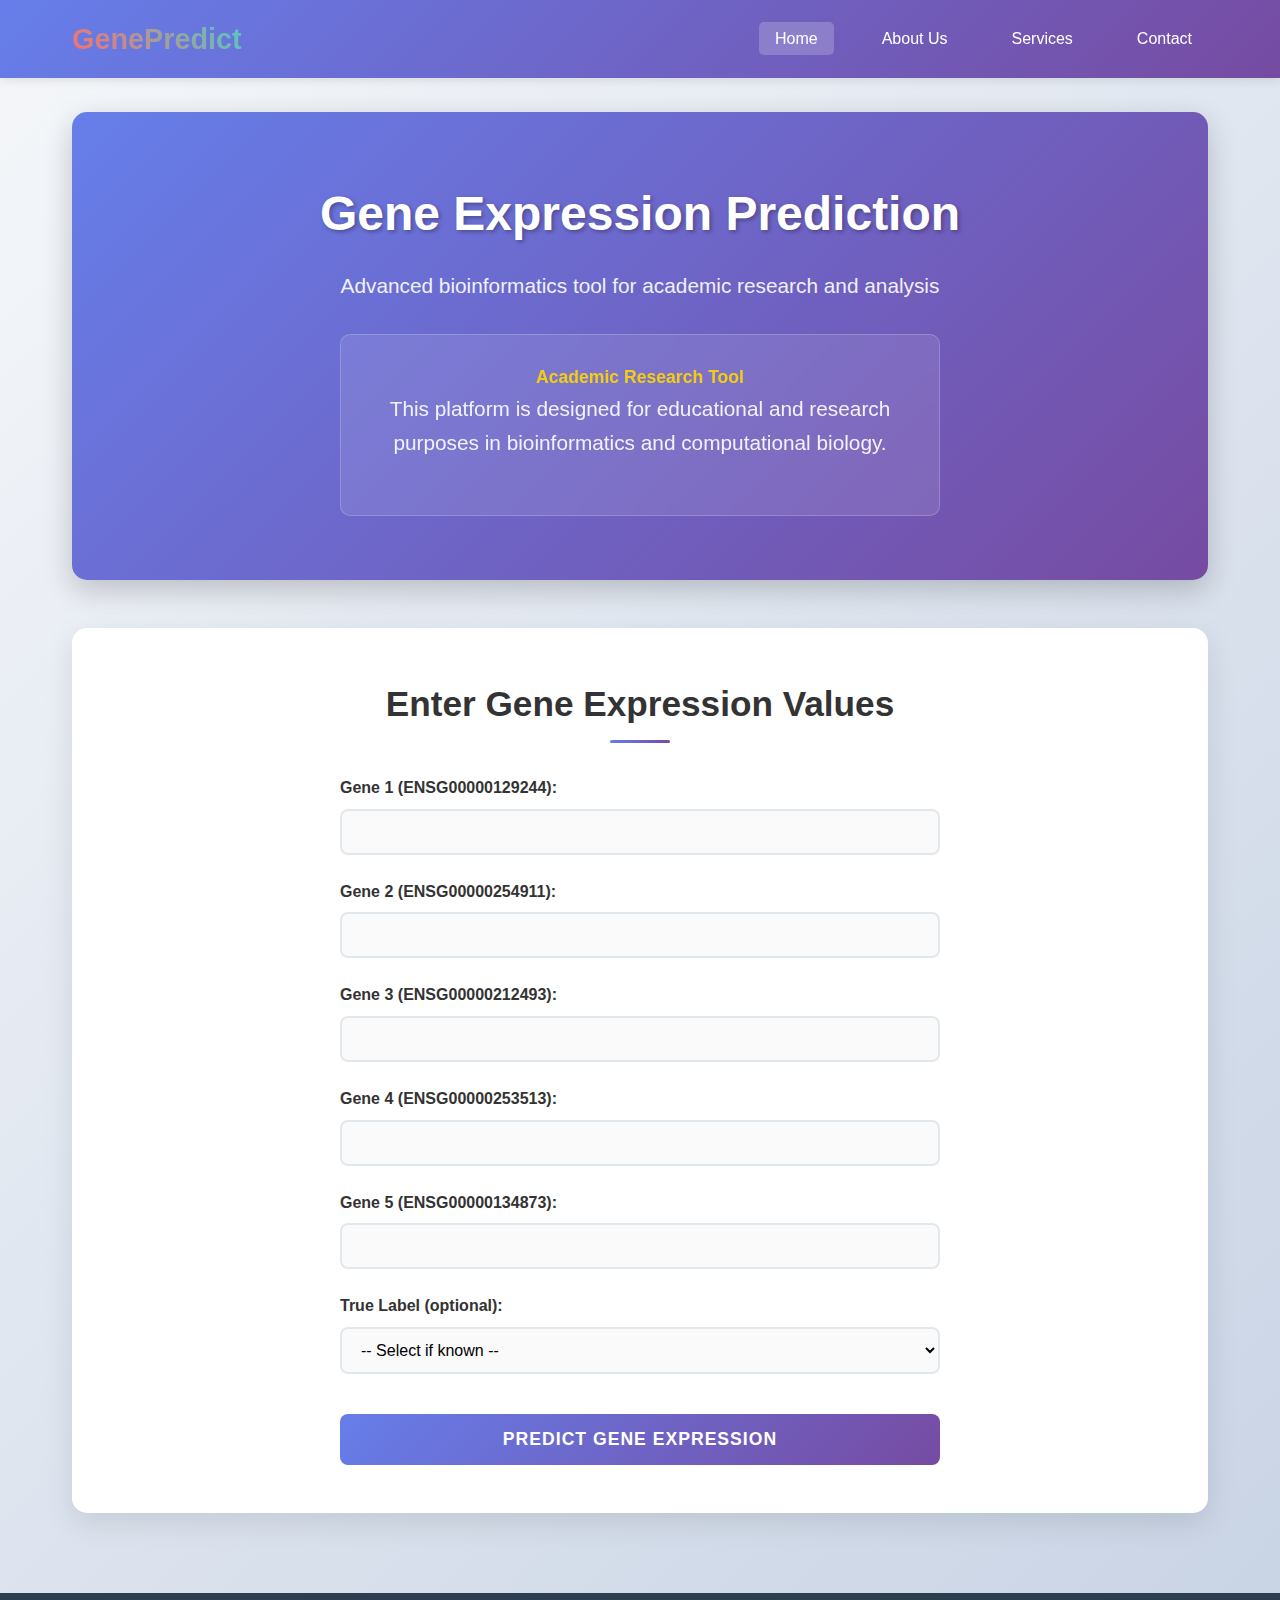
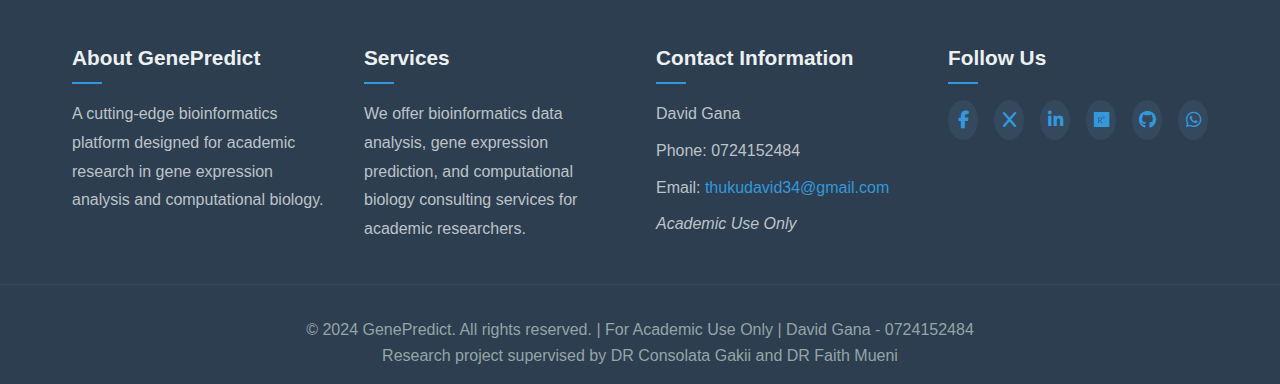
<file: index.html>
<!DOCTYPE html>
<html lang="en">
<head>
  <meta charset="UTF-8" />
  <meta name="viewport" content="width=device-width, initial-scale=1" />
  <title>Gene Prediction - Academic Research Tool</title>
  <link
    rel="stylesheet"
    href="https://cdnjs.cloudflare.com/ajax/libs/font-awesome/6.4.0/css/all.min.css" />
  <link rel="stylesheet" href="static/style.css" />
</head>
<body>
  <!-- Header -->
  <header>
    <div class="header-container">
      <a href="#home" class="logo">GenePredict</a>
      <nav>
        <ul>
          <li><a href="#home" class="active">Home</a></li>
          <li><a href="#about-footer">About Us</a></li>
          <li><a href="#services-footer">Services</a></li>
          <li><a href="#contact-footer">Contact</a></li>
        </ul>
      </nav>
    </div>
  </header>

  <!-- Main Content -->
  <main>
    <div class="container">
      <!-- Hero Section -->
      <section class="hero" id="home">
        <h1>Gene Expression Prediction</h1>
        <p>Advanced bioinformatics tool for academic research and analysis</p>

        <div class="academic-notice">
          <p><strong>Academic Research Tool</strong><br />
            This platform is designed for educational and research purposes in bioinformatics and computational biology.
          </p>
        </div>
      </section>

      <!-- Gene Prediction Form -->
      <section class="prediction-section">
        <h2>Enter Gene Expression Values</h2>
        <form action="/predict" method="POST">
          <div class="form-group">
            <label for="gene1">Gene 1 (ENSG00000129244):</label>
            <input type="number" step="any" name="gene1" id="gene1" required />
          </div>

          <div class="form-group">
            <label for="gene2">Gene 2 (ENSG00000254911):</label>
            <input type="number" step="any" name="gene2" id="gene2" required />
          </div>

          <div class="form-group">
            <label for="gene3">Gene 3 (ENSG00000212493):</label>
            <input type="number" step="any" name="gene3" id="gene3" required />
          </div>

          <div class="form-group">
            <label for="gene4">Gene 4 (ENSG00000253513):</label>
            <input type="number" step="any" name="gene4" id="gene4" required />
          </div>

          <div class="form-group">
            <label for="gene5">Gene 5 (ENSG00000134873):</label>
            <input type="number" step="any" name="gene5" id="gene5" required />
          </div>

          <div class="form-group">
            <label for="true_label">True Label (optional):</label>
            <select name="true_label" id="true_label">
              <option value="">-- Select if known --</option>
              <option value="Positive">Positive</option>
              <option value="Negative">Negative</option>
              <option value="Unknown">Unknown / Not sure</option>
            </select>
          </div>

          <button type="submit" class="predict-btn">Predict Gene Expression</button>
        </form>
      </section>
    </div>
  </main>

  <!-- Footer -->
  <footer>
    <div class="footer-content">
      <section class="footer-section" id="about-footer">
        <h3>About GenePredict</h3>
        <p>A cutting-edge bioinformatics platform designed for academic research in gene expression analysis and computational biology.</p>
      </section>

      <section class="footer-section" id="services-footer">
        <h3>Services</h3>
        <p>We offer bioinformatics data analysis, gene expression prediction, and computational biology consulting services for academic researchers.</p>
      </section>

      <section class="footer-section" id="contact-footer">
        <h3>Contact Information</h3>
        <p>David Gana</p>
        <p>Phone: 0724152484</p>
        <p>Email: <a href="mailto:thukudavid34@gmail.com">thukudavid34@gmail.com</a></p>
        <p><em>Academic Use Only</em></p>
      </section>

      <section class="footer-section social">
        <h3>Follow Us</h3>
        <div class="social-icons">
          <a href="#" class="social-icon facebook" title="Facebook" aria-label="Facebook">
            <i class="fab fa-facebook-f"></i>
          </a>
          <a href="#" class="social-icon x" title="X" aria-label="X">
            <i class="fab fa-x"></i>
          </a>
          <a href="#" class="social-icon linkedin" title="LinkedIn" aria-label="LinkedIn">
            <i class="fab fa-linkedin-in"></i>
          </a>
          <a href="#" class="social-icon researchgate" title="ResearchGate" aria-label="ResearchGate">
            <i class="fab fa-researchgate"></i>
          </a>
          <a href="#" class="social-icon github" title="GitHub" aria-label="GitHub">
            <i class="fab fa-github"></i>
          </a>
          <a href="https://wa.me/+254724152484" class="social-icon whatsapp" title="WhatsApp" aria-label="WhatsApp" target="_blank" rel="noopener">
            <i class="fab fa-whatsapp"></i>
          </a>
        </div>
      </section>
    </div>

    <div class="footer-bottom">
      <p>&copy; 2024 GenePredict. All rights reserved. | For Academic Use Only | David Gana - 0724152484</p>
      <p> Research project supervised by DR Consolata Gakii and DR Faith Mueni </P>
    </div>
  </footer>

  <script>
    // Smooth scrolling for anchor links
    document.querySelectorAll('a[href^="#"]').forEach(anchor => {
      anchor.addEventListener('click', function (e) {
        e.preventDefault();
        const target = document.querySelector(this.getAttribute('href'));
        if (target) {
          target.scrollIntoView({ behavior: 'smooth', block: 'start' });
        }
      });
    });
  </script>
</body>
</html>
</file>
<file: static/style.css>
/* Reset and Base Styles */
* {
  margin: 0;
  padding: 0;
  box-sizing: border-box;
}

html {
  scroll-behavior: smooth;
}

body {
  font-family: 'Segoe UI', Tahoma, Geneva, Verdana, sans-serif;
  line-height: 1.6;
  color: #333;
  background: linear-gradient(135deg, #f5f7fa 0%, #c3cfe2 100%);
  min-height: 100vh;
}

/* Header Styles */
header {
  background: linear-gradient(135deg, #667eea 0%, #764ba2 100%);
  color: white;
  padding: 1rem 0;
  position: fixed;
  width: 100%;
  top: 0;
  z-index: 1000;
  box-shadow: 0 2px 10px rgba(0, 0, 0, 0.1);
}

.header-container {
  max-width: 1200px;
  margin: 0 auto;
  display: flex;
  justify-content: space-between;
  align-items: center;
  padding: 0 2rem;
}

.logo {
  font-size: 1.8rem;
  font-weight: bold;
  text-decoration: none;
  color: white;
  background: linear-gradient(45deg, #ff6b6b, #4ecdc4);
  -webkit-background-clip: text;
  -webkit-text-fill-color: transparent;
  background-clip: text;
}

nav ul {
  list-style: none;
  display: flex;
  gap: 2rem;
}

nav a {
  color: white;
  text-decoration: none;
  padding: 0.5rem 1rem;
  border-radius: 5px;
  transition: all 0.3s ease;
  position: relative;
}

nav a:hover,
nav a.active {
  background-color: rgba(255, 255, 255, 0.2);
  transform: translateY(-2px);
}

/* Main Content */
main {
  margin-top: 80px;
  padding: 2rem 0;
}

.container {
  max-width: 1200px;
  margin: 0 auto;
  padding: 0 2rem;
}

/* Hero Section */
.hero {
  text-align: center;
  padding: 4rem 0;
  background: linear-gradient(135deg, #667eea 0%, #764ba2 100%);
  color: white;
  border-radius: 15px;
  margin-bottom: 3rem;
  box-shadow: 0 10px 30px rgba(0, 0, 0, 0.2);
}

.hero h1 {
  font-size: 3rem;
  margin-bottom: 1rem;
  font-weight: 700;
  text-shadow: 2px 2px 4px rgba(0, 0, 0, 0.3);
}

.hero p {
  font-size: 1.3rem;
  margin-bottom: 2rem;
  opacity: 0.9;
}

.academic-notice {
  background: rgba(255, 255, 255, 0.1);
  padding: 1.5rem;
  border-radius: 10px;
  backdrop-filter: blur(10px);
  max-width: 600px;
  margin: 0 auto;
  border: 1px solid rgba(255, 255, 255, 0.2);
}

.academic-notice strong {
  color: #ffd700;
  font-size: 1.1rem;
}

/* Consent Section Styles */
.consent-section {
    background: white;
    border: 2px solid #667eea;
    border-radius: 12px;
    padding: 2rem;
    max-width: 800px;
    margin: 6rem auto 2rem;
    box-shadow: 0 8px 16px rgba(102, 126, 234, 0.1);
    animation: fadeIn 0.6s ease-out;
}

.consent-section h2 {
    color: #333;
    text-align: center;
    margin-bottom: 1.5rem;
    font-size: 1.8rem;
    position: relative;
}

.consent-section h2::after {
    content: '';
    display: block;
    width: 50px;
    height: 3px;
    background: linear-gradient(135deg, #667eea 0%, #764ba2 100%);
    margin: 0.5rem auto;
    border-radius: 2px;
}

.consent-section p {
    color: #555;
    line-height: 1.8;
    margin-bottom: 1.5rem;
    font-size: 1.1rem;
}

.consent-section .form-group {
    display: flex;
    align-items: center;
    gap: 0.5rem;
    margin: 1.5rem 0;
}

.consent-section input[type="checkbox"] {
    width: 20px;
    height: 20px;
    border: 2px solid #667eea;
    border-radius: 4px;
    cursor: pointer;
}

.consent-section label {
    color: #444;
    font-size: 1.1rem;
    cursor: pointer;
}

.consent-section button {
    display: block;
    width: auto;
    min-width: 200px;
    margin: 1rem auto;
    padding: 0.8rem 2rem;
}

/* Prediction Section */
.prediction-section {
  background: white;
  padding: 3rem;
  border-radius: 15px;
  box-shadow: 0 10px 30px rgba(0, 0, 0, 0.1);
  margin-bottom: 3rem;
}

.prediction-section h2 {
  text-align: center;
  color: #333;
  margin-bottom: 2rem;
  font-size: 2.2rem;
  position: relative;
}

.prediction-section h2::after {
  content: '';
  display: block;
  width: 60px;
  height: 3px;
  background: linear-gradient(135deg, #667eea 0%, #764ba2 100%);
  margin: 0.5rem auto;
  border-radius: 2px;
}

/* Form Styles */
form {
  max-width: 600px;
  margin: 0 auto;
}

.form-group {
  margin-bottom: 1.5rem;
}

.form-group label {
  display: block;
  margin-bottom: 0.5rem;
  color: #333;
  font-weight: 600;
  font-size: 1rem;
}

.form-group input,
.form-group select {
  width: 100%;
  padding: 12px 15px;
  border: 2px solid #e1e8ed;
  border-radius: 8px;
  font-size: 1rem;
  transition: all 0.3s ease;
  background-color: #fafafa;
}

.form-group input:focus,
.form-group select:focus {
  outline: none;
  border-color: #667eea;
  background-color: white;
  box-shadow: 0 0 0 3px rgba(102, 126, 234, 0.1);
}

.predict-btn {
  width: 100%;
  padding: 15px;
  background: linear-gradient(135deg, #667eea 0%, #764ba2 100%);
  color: white;
  border: none;
  border-radius: 8px;
  font-size: 1.1rem;
  font-weight: 600;
  cursor: pointer;
  transition: all 0.3s ease;
  text-transform: uppercase;
  letter-spacing: 1px;
  margin-top: 1rem;
}

.predict-btn:hover {
  transform: translateY(-2px);
  box-shadow: 0 10px 25px rgba(102, 126, 234, 0.4);
}

.predict-btn:active {
  transform: translateY(0);
}

/* Footer */
footer {
  background: #2c3e50;
  color: white;
  padding: 3rem 0 1rem;
}

.footer-content {
  max-width: 1200px;
  margin: 0 auto;
  padding: 0 2rem;
  display: grid;
  grid-template-columns: repeat(auto-fit, minmax(250px, 1fr));
  gap: 2rem;
}

.footer-section h3 {
  color: #ecf0f1;
  margin-bottom: 1rem;
  font-size: 1.3rem;
  position: relative;
}

.footer-section h3::after {
  content: '';
  display: block;
  width: 30px;
  height: 2px;
  background: #3498db;
  margin-top: 0.5rem;
}

.footer-section p {
  line-height: 1.8;
  color: #bdc3c7;
  margin-bottom: 0.5rem;
}

.footer-section a {
  color: #3498db;
  text-decoration: none;
  transition: color 0.3s ease;
}

.footer-section a:hover {
  color: #5dade2;
}

/* Social Icons */
.social-icons {
  display: flex;
  gap: 1rem;
  margin-top: 1rem;
}

.social-icon {
  display: flex;
  align-items: center;
  justify-content: center;
  width: 40px;
  height: 40px;
  background: #34495e;
  color: white;
  text-decoration: none;
  border-radius: 50%;
  transition: all 0.3s ease;
  font-size: 1.1rem;
}

.social-icon:hover {
  transform: translateY(-3px);
  box-shadow: 0 5px 15px rgba(0, 0, 0, 0.3);
}

.social-icon.facebook:hover { background: #3b5998; }
.social-icon.x:hover { background: #1da1f2; }
.social-icon.linkedin:hover { background: #0077b5; }
.social-icon.researchgate:hover { background: #00ccbb; }
.social-icon.github:hover { background: #333; }
.social-icon.whatsapp:hover { background: #25d366; }

.footer-bottom {
  text-align: center;
  margin-top: 2rem;
  padding-top: 2rem;
  border-top: 1px solid #34495e;
  color: #95a5a6;
}

/* Research Alert Message Styling */
.research-alert {
    background-color: #ffeb3b;
    color: #000;
    padding: 10px 20px;
    text-align: center;
    font-weight: bold;
    border: 1px solid #f0d000;
    border-radius: 8px;
    margin: 1rem 2rem;
}

/* Responsive Design */
@media (max-width: 768px) {
  .header-container {
    flex-direction: column;
    gap: 1rem;
    padding: 1rem;
  }

  nav ul {
    flex-direction: column;
    text-align: center;
    gap: 0.5rem;
  }

  main {
    margin-top: 140px;
  }

  .hero h1 {
    font-size: 2.2rem;
  }

  .hero p {
    font-size: 1.1rem;
  }

  .prediction-section {
    padding: 2rem 1.5rem;
  }

  .container {
    padding: 0 1rem;
  }

  .footer-content {
    grid-template-columns: 1fr;
    text-align: center;
  }

  .social-icons {
    justify-content: center;
  }

  .consent-section {
    margin: 5rem 1rem 2rem;
    padding: 1.5rem;
  }

  .consent-section h2 {
    font-size: 1.5rem;
  }

  .consent-section p {
    font-size: 1rem;
  }
}

@media (max-width: 480px) {
  .hero {
    padding: 2rem 1rem;
  }

  .hero h1 {
    font-size: 1.8rem;
  }

  .prediction-section {
    padding: 1.5rem 1rem;
  }

  .academic-notice {
    padding: 1rem;
  }

  .consent-section {
    padding: 1rem;
  }
}

/* Animation for loading */
@keyframes fadeIn {
  from {
    opacity: 0;
    transform: translateY(20px);
  }
  to {
    opacity: 1;
    transform: translateY(0);
  }
}

.prediction-section,
.hero {
  animation: fadeIn 0.6s ease-out;
}

/* Hover effects for form inputs */
.form-group input:hover,
.form-group select:hover {
  border-color: #bdc3c7;
  background-color: white;
}

/* Custom scrollbar */
::-webkit-scrollbar {
  width: 8px;
}

::-webkit-scrollbar-track {
  background: #f1f1f1;
}

::-webkit-scrollbar-thumb {
  background: linear-gradient(135deg, #667eea 0%, #764ba2 100%);
  border-radius: 4px;
}

::-webkit-scrollbar-thumb:hover {
  background: linear-gradient(135deg, #5a6fd8 0%, #6a4190 100%);
}
</file>
